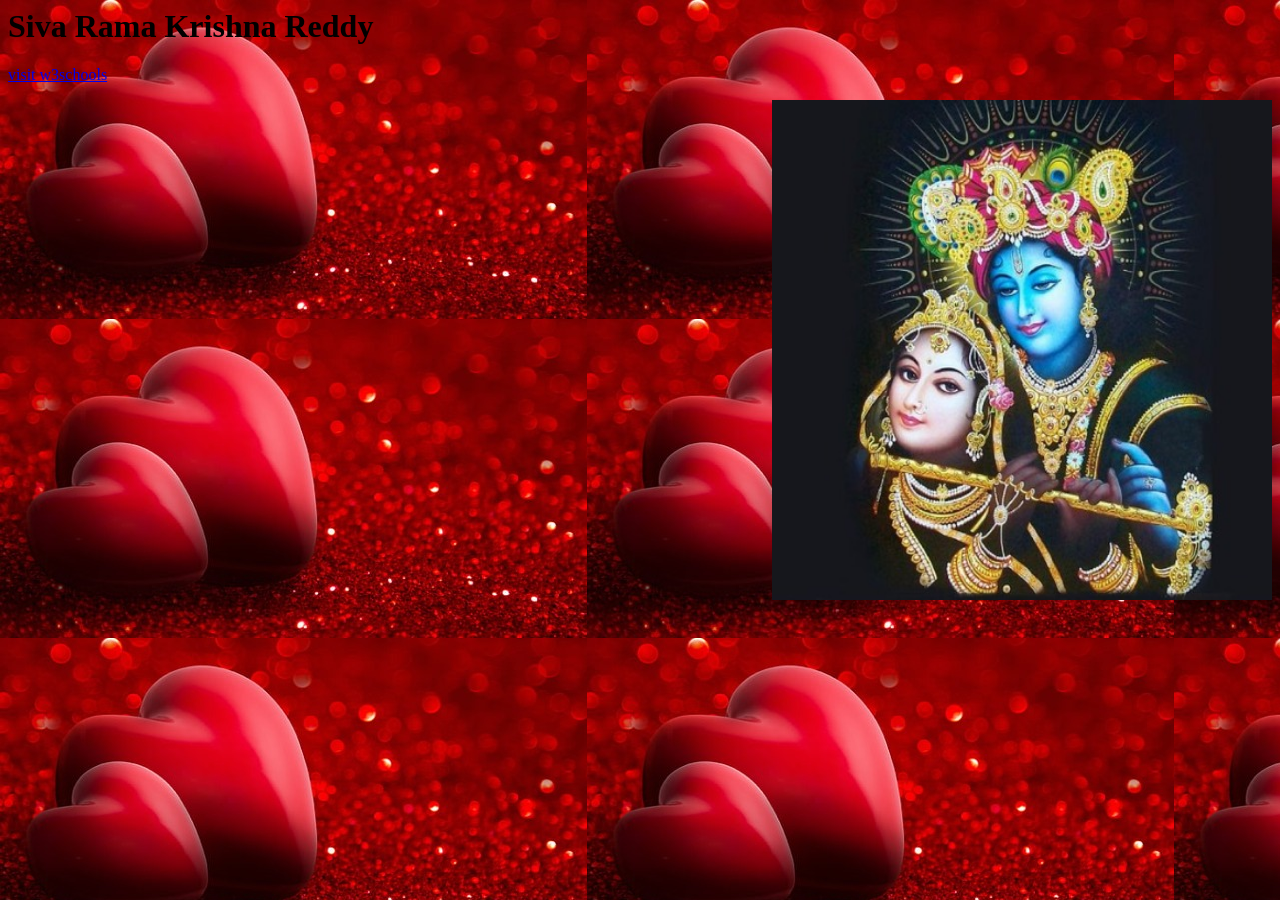
<file: index.html>
<html>
<body>
<style>
body {
    background-image: url('WhatsApp Image 2024-02-04 at 7.15.07 PM.jpeg');
}
</style>
<title>
23cse113_uid
</title>
<h1>Siva Rama Krishna Reddy</h1>
<a href="https://www.w3schools.com/">visit w3schools</a>
<p>
<img src="WhatsApp Image 2024-02-03 at 11.46.48 AM.jpeg" alt="krishna" style="float:right;width:500px;height:500px;">
</p>
</body>
</html>
</file>
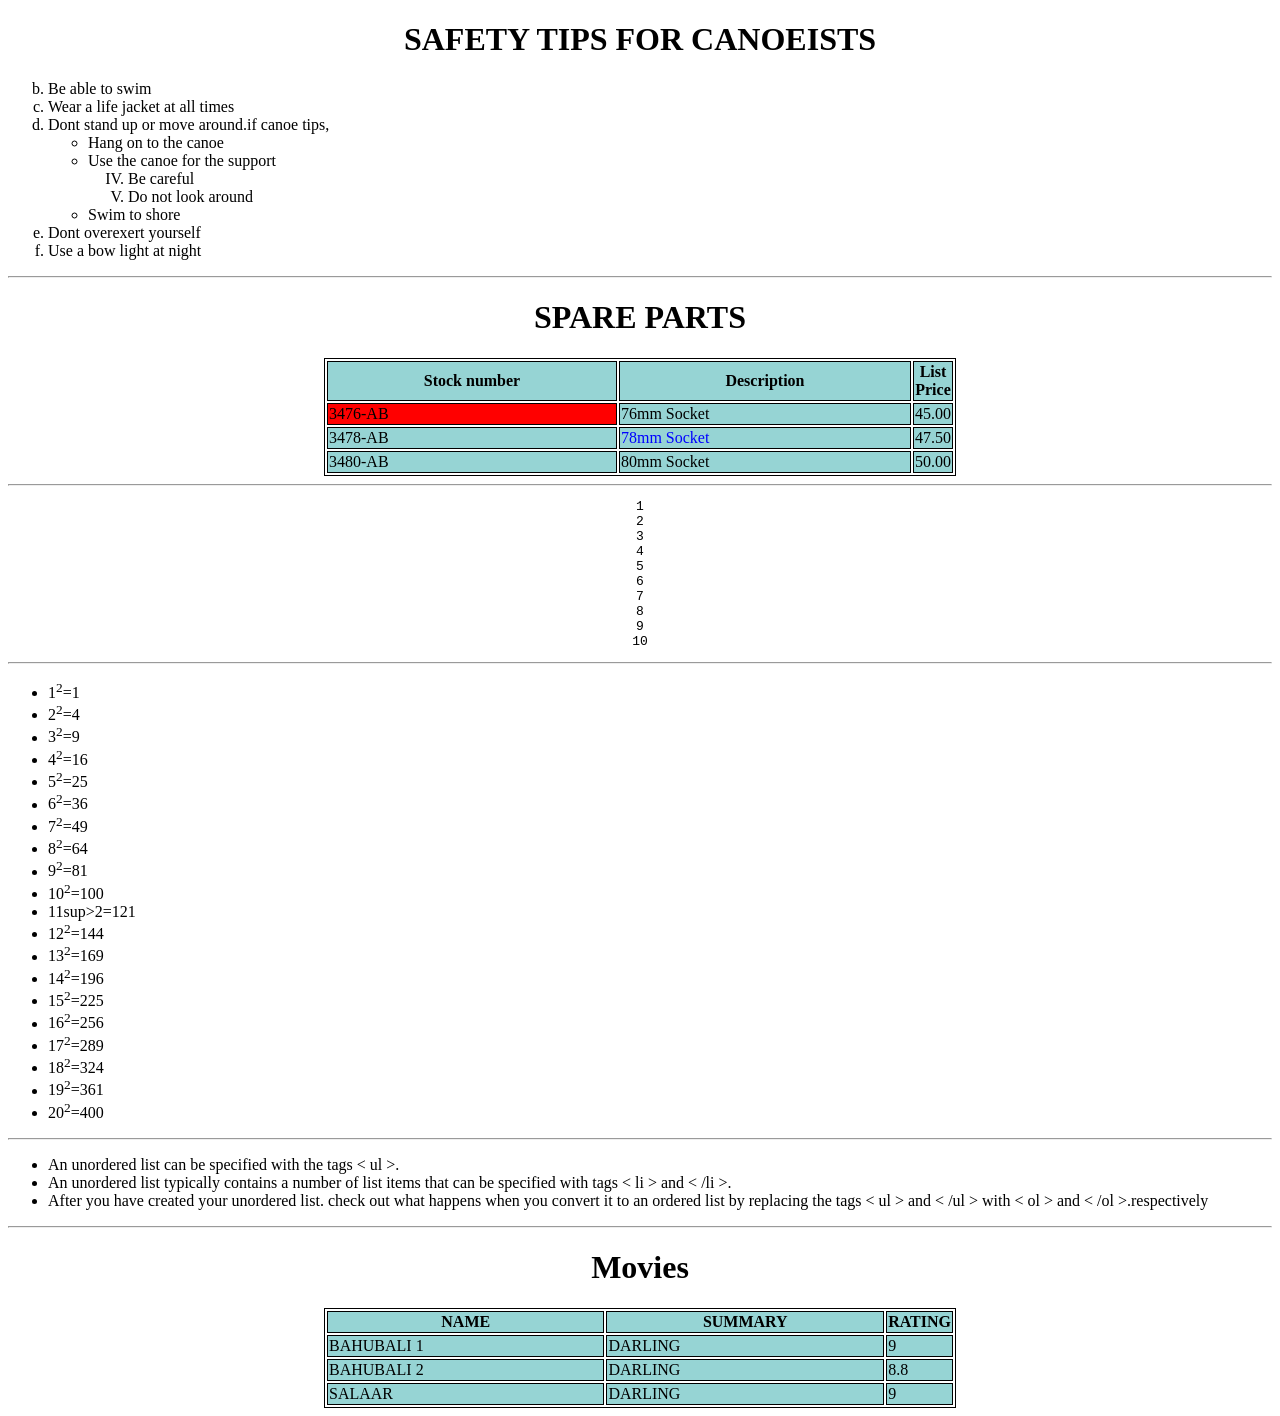
<file: ASSIGNMENT.html>
<!DOCTYPE html>
<html>
<head>
<title>LIST</title>
</head>
<body>
<h1 align="center">SAFETY TIPS FOR CANOEISTS</h1>
<ol type="a"; start="2">
<li>Be able to swim</li>
	<li>Wear a life jacket at all times</li>
	<li>Dont stand up or move around.if canoe tips,</li>
       <ul style="list-style-type:circle;">
       <li>Hang on to the canoe</li>
       <li>Use the canoe for the support</li>
       
       		  <ol type="I"; start="4">
        		 <li> Be careful</li>
        		 <li>Do not look around</li>
		  </ol>
       <li>Swim to shore</li>
	</ul>
       <li>Dont overexert yourself</li>
       <li>Use a bow light at night</li>
</ol>
<hr>
<style>
table, th, td {
  width:50%;
  border: 1px solid black;
}
table.center {
  margin-left: auto; 
  margin-right: auto;
}
</style>
<table class="center">
<h1 align="center">SPARE PARTS</H1>
<tr>
<th>Stock number</th>
<th>Description</th>
<th>List Price</th>
</tr>
<tr>
<td style="background-color:red;">3476-AB</td>
<td>76mm Socket</td>
<td>45.00</td>
</tr>
<tr>
<td>3478-AB</td>
<td style="color:blue;">78mm Socket</td>
<td>47.50</td>
</tr>
<tr>
<td>3480-AB</td>
<td>80mm Socket</td>
<td>50.00</td>
</tr>
</table>
<hr>
<pre style="text-align:center">
1
2
3
4
5
6
7
8
9
10
</pre>
<hr>
<ul>
<li>1<sup>2</sup>=1</li>
<li>2<sup>2</sup>=4</li>
<li>3<sup>2</sup>=9</li>
<li>4<sup>2</sup>=16</li>
<li>5<sup>2</sup>=25</li>
<li>6<sup>2</sup>=36</li>
<li>7<sup>2</sup>=49</li>
<li>8<sup>2</sup>=64</li>
<li>9<sup>2</sup>=81</li>
<li>10<sup>2</sup>=100</li>
<li>11sup>2</sup>=121</li>
<li>12<sup>2</sup>=144</li>
<li>13<sup>2</sup>=169</li>
<li>14<sup>2</sup>=196</li>
<li>15<sup>2</sup>=225</li>
<li>16<sup>2</sup>=256</li>
<li>17<sup>2</sup>=289</li>
<li>18<sup>2</sup>=324</li>
<li>19<sup>2</sup>=361</li>
<li>20<sup>2</sup>=400</li>
</ul>
<hr>
<ul>
<li>
An unordered list can be specified with the tags &lt; ul &gt;.</li>
<li>
An unordered list typically contains a number of list items that can be specified with tags &lt; li &gt; and &lt; /li &gt;.</li>
<li>
After you have created your unordered list. check out what happens when you convert it to an ordered list by replacing the tags &lt; ul &gt; and &lt; /ul &gt; with &lt; ol &gt; and &lt; /ol &gt;.respectively</li>
</ul>
<hr>
<style>
table, th, td {
  width:50%;
  border: 1px solid black;
}
table.center {
  margin-left: auto; 
  margin-right: auto;
}
	th, td {
  background-color: #96D4D4;
}
</style>
<table class="center">
<h1 align="center">Movies</H1>
<tr>
<th>NAME</th>
<th>SUMMARY</th>
<th>RATING</th>
</tr>
<tr>
<td>BAHUBALI 1</td>
<td>DARLING</td>
<td>9</td>
</tr>
<tr>
<td>BAHUBALI 2</td>
<td>DARLING</td>
<td>8.8</td>
</tr>
<tr>
<td>SALAAR</td>
<td>DARLING</td>
<td>9</td>
</tr>
</table>
</body>
</html>
</file>
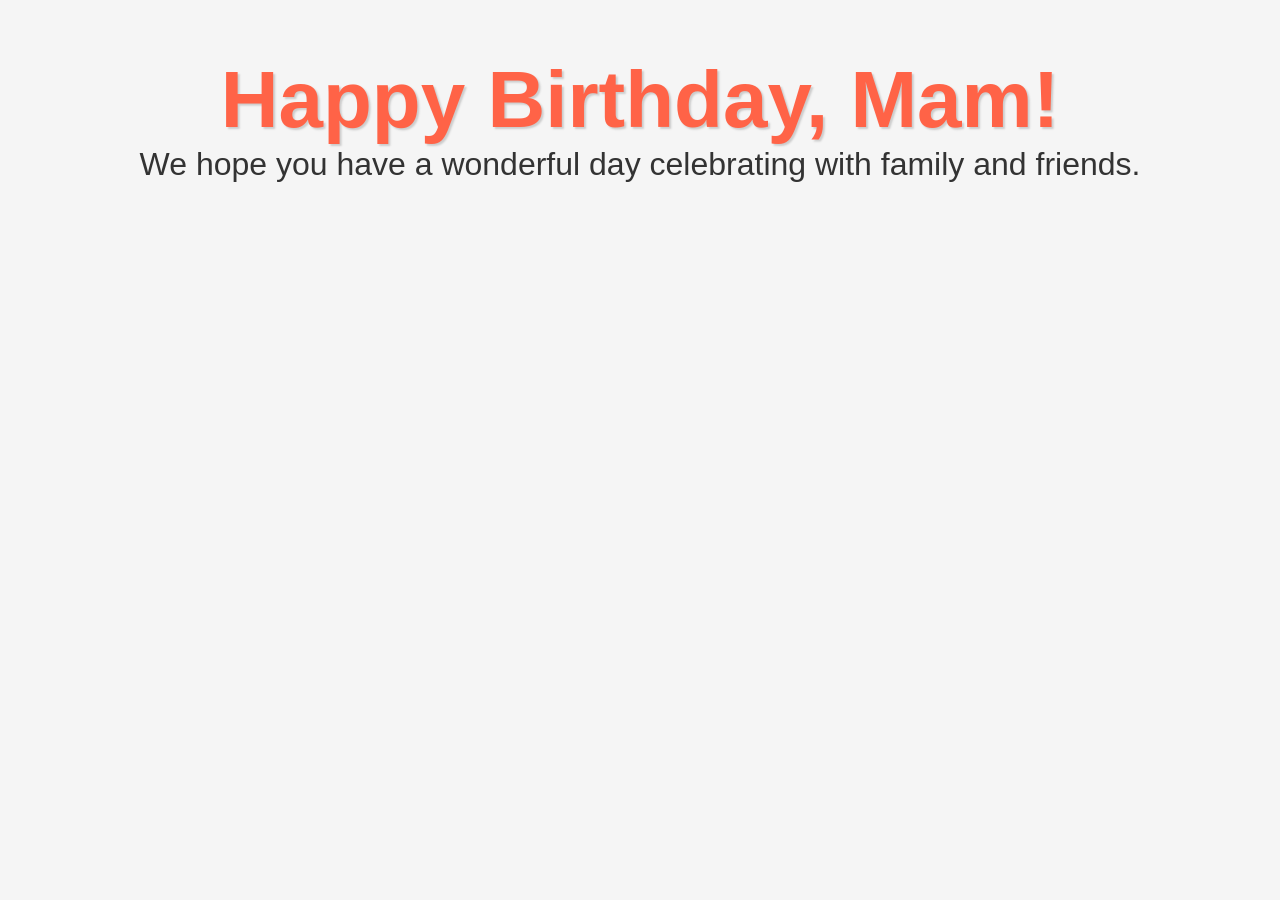
<file: birthday.html>
<!DOCTYPE html>
<html>
  <head>
    <title>Happy Birthday, Mam!</title>
    <style>
      body {
        background-color: #f5f5f5;
        font-family: Arial, sans-serif;
      }
      .container {
        width: 80%;
        margin: 0 auto;
        text-align: center;
      }
      h1 {
        font-size: 5em;
        color: #ff6347;
        text-shadow: 2px 2px 2px #ccc;
        margin-bottom: 0;
      }
      p {
        font-size: 2em;
        color: #333;
        margin-top: 0;
      }
     
    </style>
  </head>
  <body>
    <div class="container">
      <h1>Happy Birthday, Mam!</h1>
      <p>We hope you have a wonderful day celebrating with family and friends.</p>
    </div>
  </body>
</html>
</file>
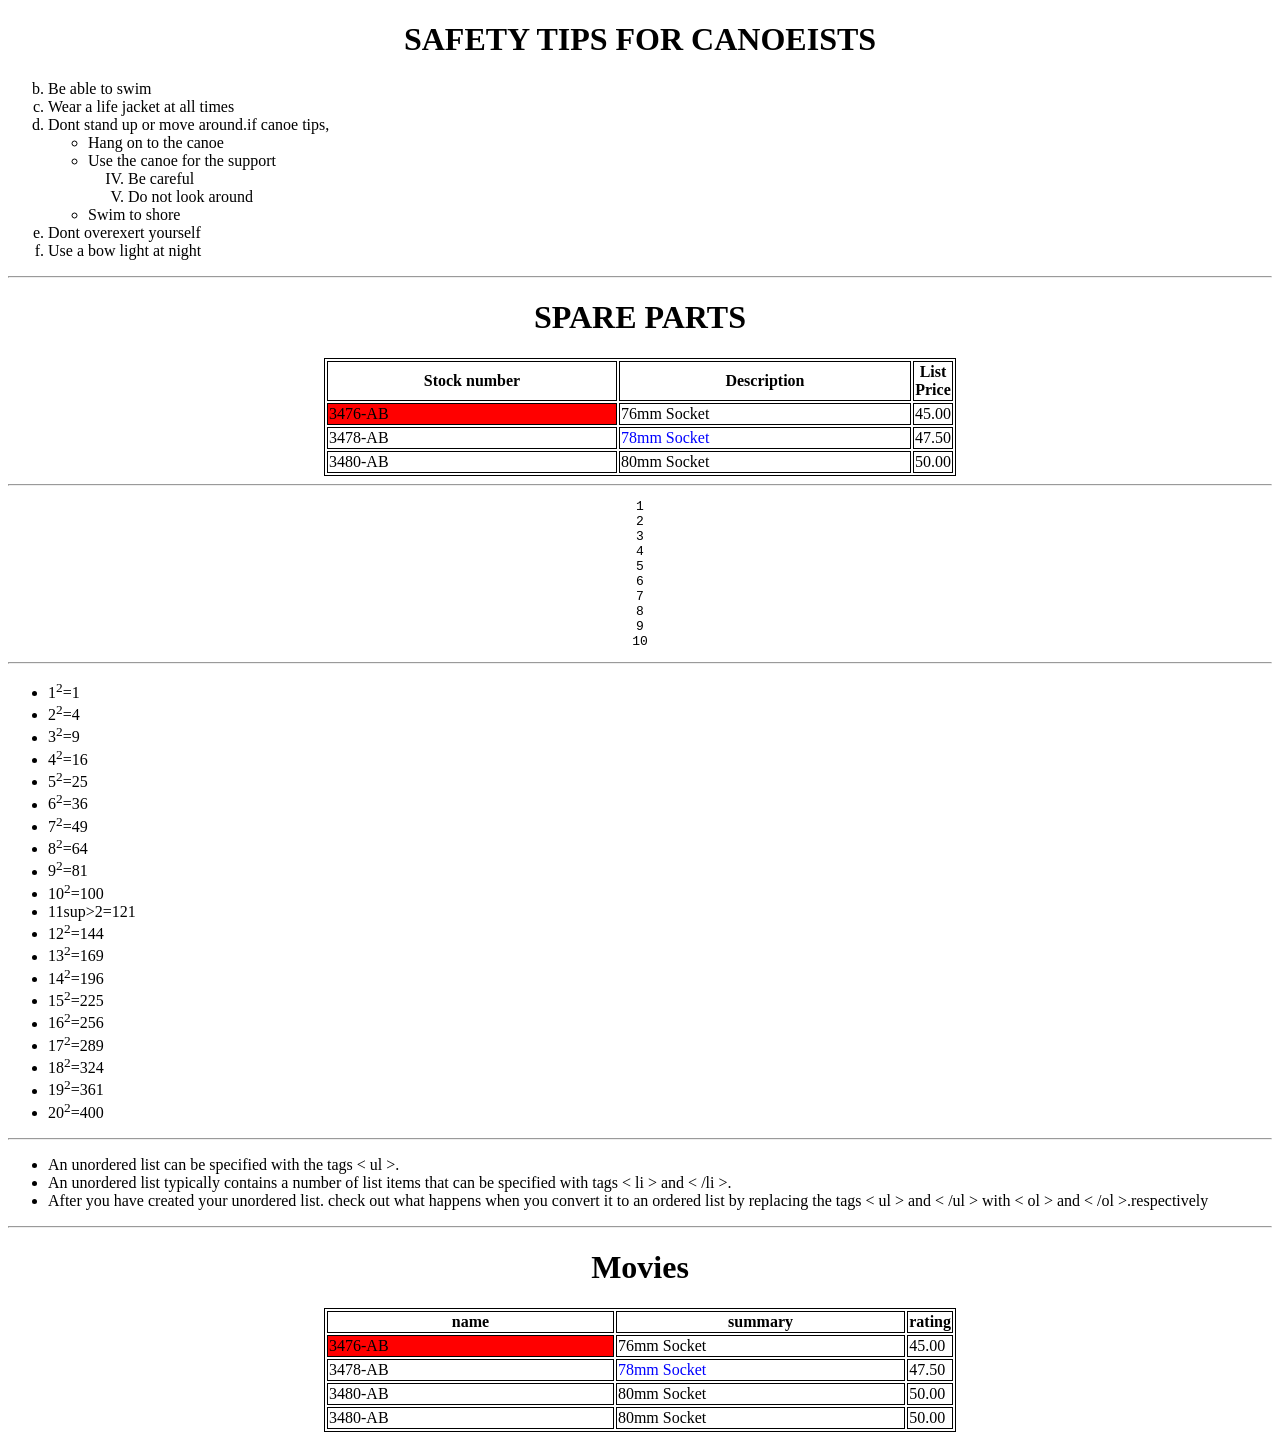
<file: index (1).html>
<!DOCTYPE html>
<html>
<head>
<title>LIST</title>
</head>
<body>
<h1 align="center">SAFETY TIPS FOR CANOEISTS</h1>
<ol type="a"; start="2">
<li>Be able to swim</li>
	<li>Wear a life jacket at all times</li>
	<li>Dont stand up or move around.if canoe tips,</li>
       <ul style="list-style-type:circle;">
       <li>Hang on to the canoe</li>
       <li>Use the canoe for the support</li>
       
       		  <ol type="I"; start="4">
        		 <li> Be careful</li>
        		 <li>Do not look around</li>
		  </ol>
       <li>Swim to shore</li>
	</ul>
       <li>Dont overexert yourself</li>
       <li>Use a bow light at night</li>
</ol>
<hr>
<style>
table, th, td {
  width:50%;
  border: 1px solid black;
}
table.center {
  margin-left: auto; 
  margin-right: auto;
}
</style>
<table class="center">
<h1 align="center">SPARE PARTS</H1>
<tr>
<th>Stock number</th>
<th>Description</th>
<th>List Price</th>
</tr>
<tr>
<td style="background-color:red;">3476-AB</td>
<td>76mm Socket</td>
<td>45.00</td>
</tr>
<tr>
<td>3478-AB</td>
<td style="color:blue;">78mm Socket</td>
<td>47.50</td>
</tr>
<tr>
<td>3480-AB</td>
<td>80mm Socket</td>
<td>50.00</td>
</tr>
</table>
<hr>
<pre style="text-align:center">
1
2
3
4
5
6
7
8
9
10
</pre>
<hr>
<ul>
<li>1<sup>2</sup>=1</li>
<li>2<sup>2</sup>=4</li>
<li>3<sup>2</sup>=9</li>
<li>4<sup>2</sup>=16</li>
<li>5<sup>2</sup>=25</li>
<li>6<sup>2</sup>=36</li>
<li>7<sup>2</sup>=49</li>
<li>8<sup>2</sup>=64</li>
<li>9<sup>2</sup>=81</li>
<li>10<sup>2</sup>=100</li>
<li>11sup>2</sup>=121</li>
<li>12<sup>2</sup>=144</li>
<li>13<sup>2</sup>=169</li>
<li>14<sup>2</sup>=196</li>
<li>15<sup>2</sup>=225</li>
<li>16<sup>2</sup>=256</li>
<li>17<sup>2</sup>=289</li>
<li>18<sup>2</sup>=324</li>
<li>19<sup>2</sup>=361</li>
<li>20<sup>2</sup>=400</li>
</ul>
<hr>
<ul>
<li>
An unordered list can be specified with the tags &lt; ul &gt;.</li>
<li>
An unordered list typically contains a number of list items that can be specified with tags &lt; li &gt; and &lt; /li &gt;.</li>
<li>
After you have created your unordered list. check out what happens when you convert it to an ordered list by replacing the tags &lt; ul &gt; and &lt; /ul &gt; with &lt; ol &gt; and &lt; /ol &gt;.respectively</li>
</ul>
<hr>
<style>
table, th, td {
  width:50%;
  border: 1px solid black;
}
table.center {
  margin-left: auto; 
  margin-right: auto;
}
</style>
<table class="center">
<h1 align="center">Movies</H1>
<tr>
<th>name</th>
<th>summary</th>
<th>rating</th>
</tr>
<tr>
<td style="background-color:red;">3476-AB</td>
<td>76mm Socket</td>
<td>45.00</td>
</tr>
<tr>
<td>3478-AB</td>
<td style="color:blue;">78mm Socket</td>
<td>47.50</td>
</tr>
<tr>
<td>3480-AB</td>
<td>80mm Socket</td>
<td>50.00</td>
</tr>
<tr>
<td>3480-AB</td>
<td>80mm Socket</td>
<td>50.00</td>
</tr>
</table>
</body>
</html>
</file>
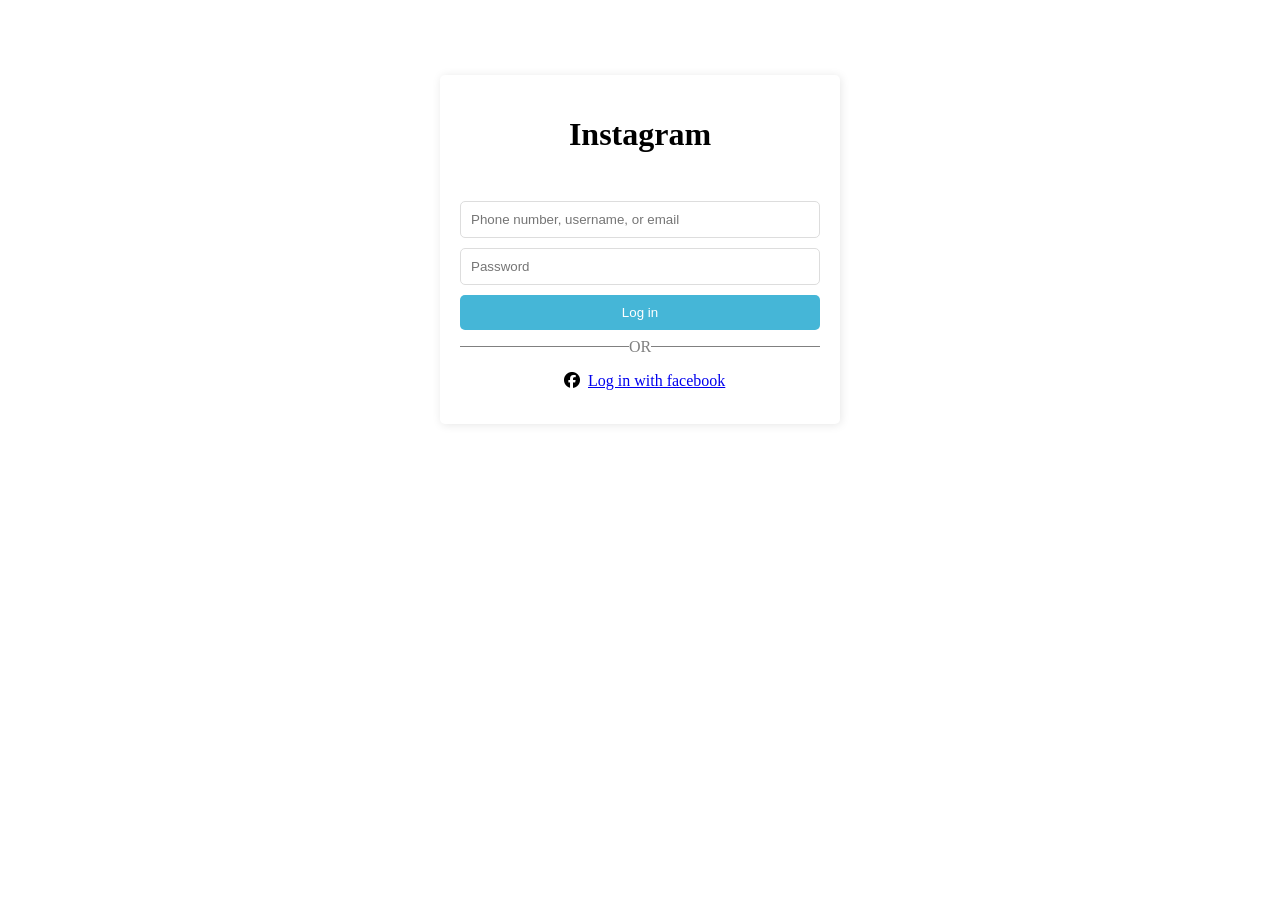
<file: login.html>
<html>
    <head>
        <title>Instagram Login</title>
        <link rel="shortcut icon" href="https://upload.wikimedia.org/wikipedia/commons/thumb/a/a5/Instagram_icon.png/900px-Instagram_icon.png?20200512141346">
        <link rel="stylesheet" href="login.css">
        <link rel="stylesheet" href="https://cdnjs.cloudflare.com/ajax/libs/font-awesome/6.5.1/css/all.min.css">
        <body class="b">
            <div class="login">
            <h1 class="h">Instagram</h1>
            <form>
                <label for="username"></label><br>
                <input class="q" type="text" id="username" name="username" placeholder="Phone number, username, or email">
                <label for="password"></label><br>
                <input class="q" type="password" id="password" name="password" placeholder="Password"><br>
                <input class="w" type="submit" value="Log in">
            </form>
            <div class="line">
            <span class="l"></span>
            <span class="e" style="color:gray">OR</span>
            <span class="l"></span>
            </div>
           &nbsp;&nbsp;&nbsp;&nbsp;&nbsp;&nbsp;&nbsp;&nbsp;&nbsp;&nbsp;&nbsp;&nbsp;&nbsp;&nbsp;&nbsp;&nbsp;&nbsp;&nbsp;&nbsp;&nbsp;&nbsp;&nbsp;&nbsp;&nbsp;&nbsp;&nbsp;<p align="center" class="fa-brands fa-facebook"></p>&nbsp;&nbsp;<a href="https://www.facebook.com/login/">Log in with facebook</a>
        </div>
       </body>
    </head>
</html>
</file>
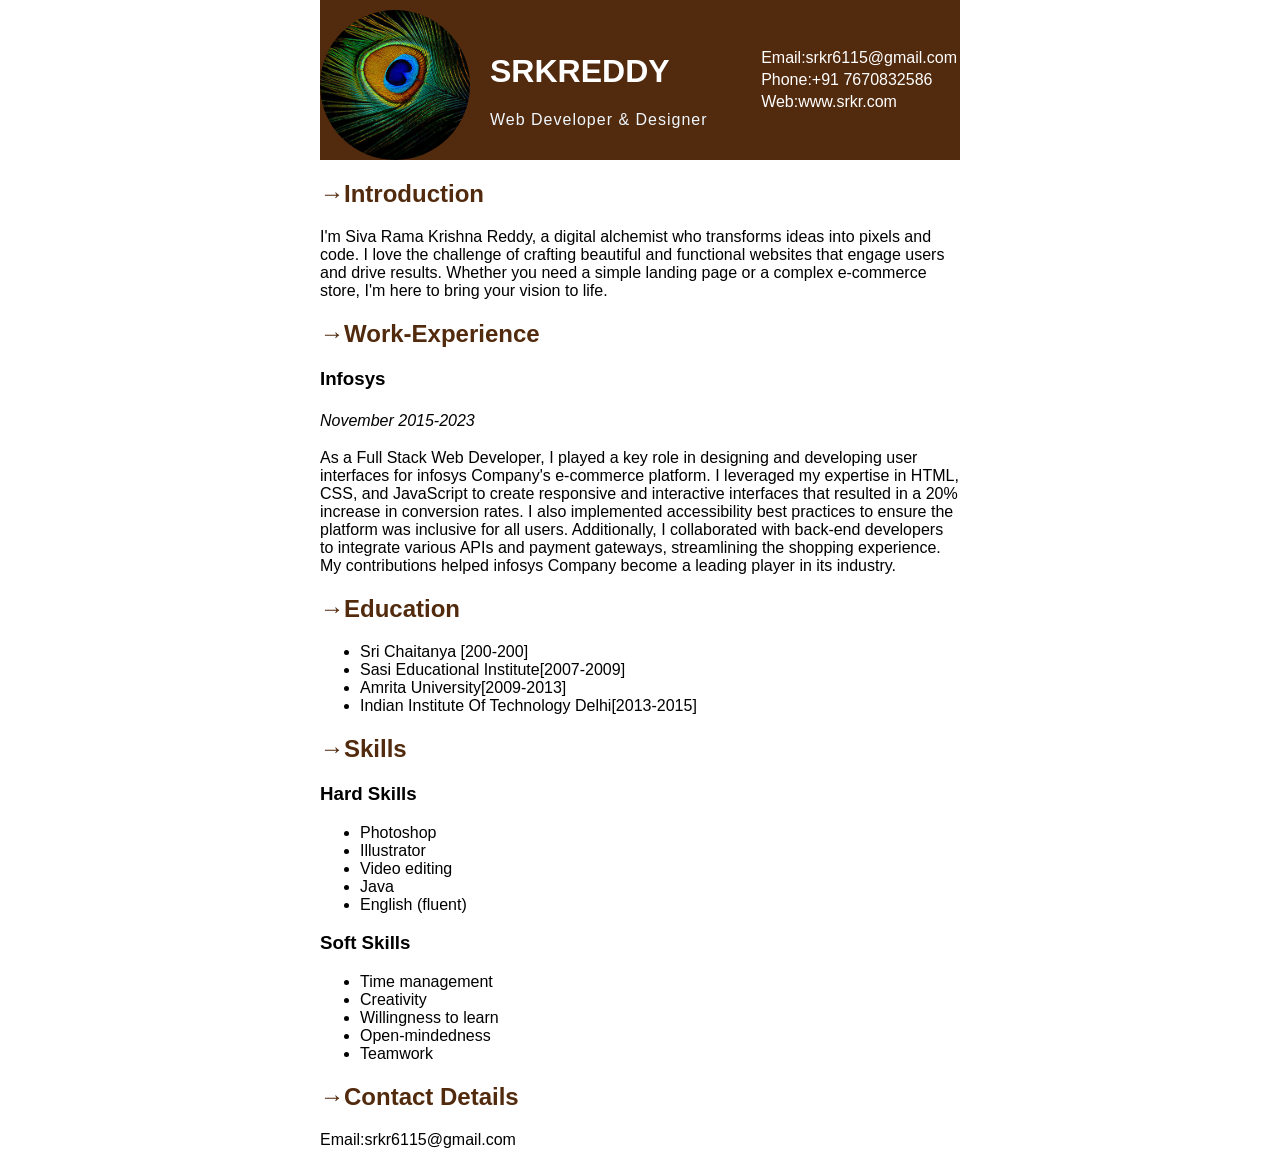
<file: portfolio.html>
<!DOCTYPE html>
<html>
 <head>
    <title>SRK REDDY'S PORTFOLIO</title>
    <link rel="stylesheet" href="./styling.css">
   </head>
   <body>
    <div class="header">
      <img  class="face" src="srikrishna.jpg">
      <div class="title">
        <h1 class="white">SRKREDDY</h1>
        <div class="qualification">Web Developer & Designer</div>
    </div>
    <table>
        <tr>
            <td class="white">
                Email:srkr6115@gmail.com
            </td>
        </tr>
        <tr>
            <td class="white">
                Phone:+91 7670832586
            </td>
        </tr>
        <tr>
            <td class="white">Web:www.srkr.com</td>
        </tr>    
    </table>
</div>
    <h2 class="color">	&rarr;Introduction</h2>
    <p>I'm Siva Rama Krishna Reddy, a digital alchemist who transforms ideas into pixels and code. I love the challenge of crafting beautiful and functional websites that engage users and drive results. Whether you need a simple landing page or a complex e-commerce store, I'm here to bring your vision to life.</p>
    <h2 class="color">	&rarr;Work-Experience</h2>
    <h3>Infosys</h3>
    <div class="italic"><i>November 2015-2023</i></div>
    <p>As a Full Stack Web Developer, I played a key role in designing and developing user interfaces for infosys Company's e-commerce platform. I leveraged my expertise in HTML, CSS, and JavaScript to create responsive and interactive interfaces that resulted in a 20% increase in conversion rates. I also implemented accessibility best practices to ensure the platform was inclusive for all users. Additionally, I collaborated with back-end developers to integrate various APIs and payment gateways, streamlining the shopping experience. My contributions helped infosys Company become a leading player in its industry.</p>
    <h2 class="color">	&rarr;Education</h2>
    <ul>
        <li>Sri Chaitanya [200-200]</li>
        <li>Sasi Educational Institute[2007-2009]</li>
        <li>Amrita University[2009-2013]</li>
        <li>Indian Institute Of Technology Delhi[2013-2015]</li>
    </ul>
    <section id="skills">
    <h2 class="color">&rarr;Skills</h2>
    <h3>Hard Skills</h3>
    <ul>
        <li>Photoshop</li>
        <li>Illustrator</li>
        <li>Video editing</li>
        <li>Java</li>
        <li>English (fluent)</li>
    </ul>
    <h3>Soft Skills</h3>
    <ul>
        <li>Time management</li>
        <li>Creativity</li>
        <li>Willingness to learn</li>
        <li>Open-mindedness</li>
        <li>Teamwork</li>
    </ul>
</section>
<h2 class="color">&rarr;Contact Details</h2>
<p> Email:srkr6115@gmail.com</p>
</body>
</html>
</file>
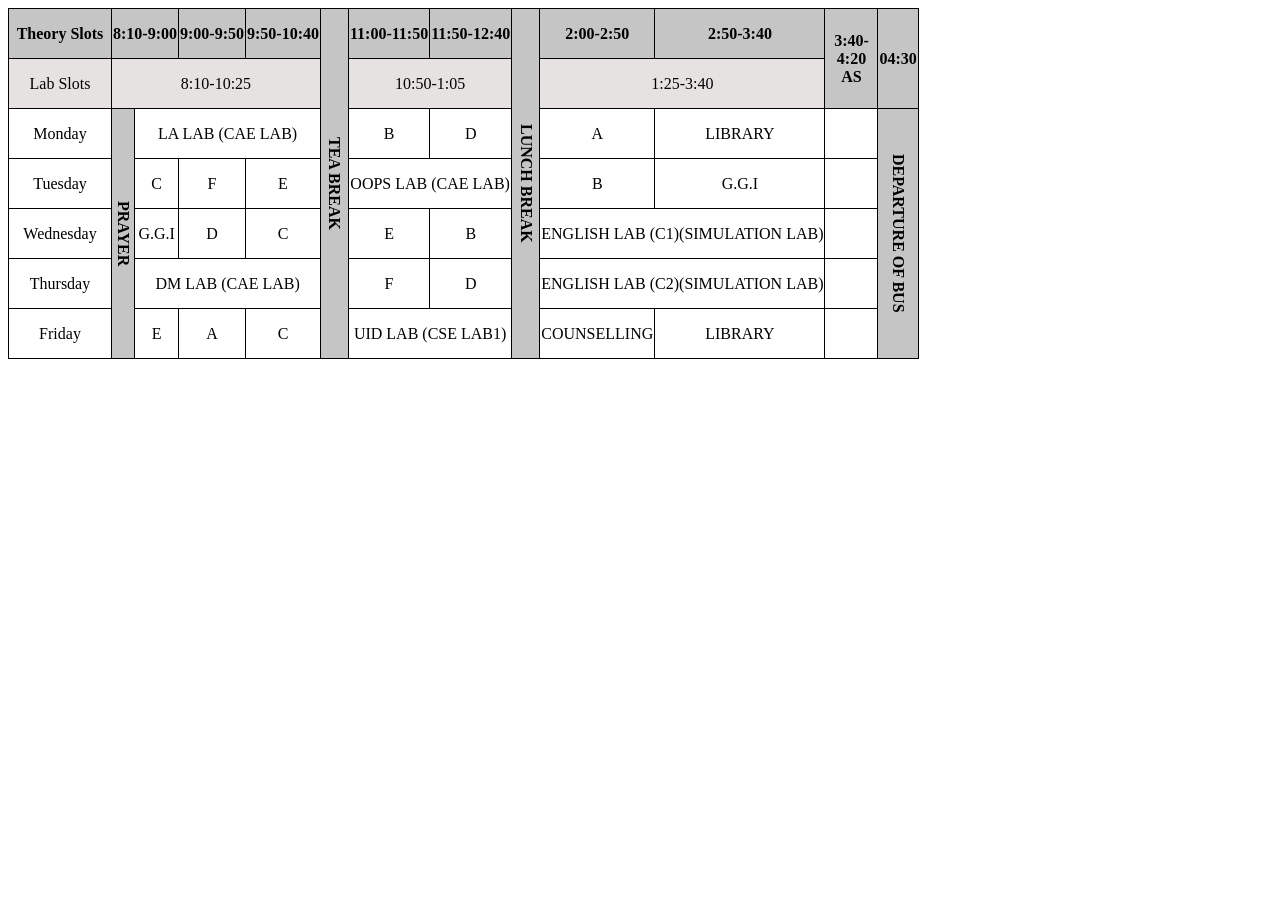
<file: SEM 2 TIME TABLE.html>
<html>
<head>
  <title>SEM 2 TIME TABLE</title>
  <style>
    table, th, td {
      border: 1px solid black;
      border-collapse: collapse;
      text-align: center;
    }
    th{
      background-color: #bcbcbcdd;
    }
  </style>
</head>
<body>
  <table>
    <tbody>
      <tr>
      
        <th class="time" width="100px" height="50px">Theory Slots</th>
        <th class="time" colspan="2">8:10-9:00</th>
        <th class="time" >9:00-9:50</th>
        <th class="time" >9:50-10:40</th>
        <th class="vertical-text" rowspan="7" style="writing-mode:vertical-rl" width="25px">TEA BREAK</th>
        <th class="time">11:00-11:50</th>
        <th class="time">11:50-12:40</th>
        <th class="subject" rowspan="7" style="writing-mode:vertical-rl" width="25px" >LUNCH BREAK</th>
        <th class="time">2:00-2:50</th>
        <th class="time">2:50-3:40</th>
        <th class="time" rowspan="2" width="50px">3:40-4:20 AS</th>
        <th class="time" rowspan="2">04:30</th>
      </tr>
      <tr>
        <td class="lab" width="100px" height="50px" style="background-color:hsla(0, 7%, 88%, 0.867)">Lab Slots</td>
        <td colspan="4" class="lab" style="background-color:hsla(0, 7%, 88%, 0.867)">8:10-10:25</td>
        <td colspan="2" class="lab" style="background-color:hsla(0, 7%, 88%, 0.867)">10:50-1:05</td>
        <td colspan="2" class="lab" style="background-color:hsla(0, 7%, 88%, 0.867)">1:25-3:40</td>
      </tr>
   
    
      <tr>
        <td class="day" width="100px" height="50px">Monday</td>
        <th rowspan="5" style="writing-mode:vertical-rl">PRAYER</th>
        <td class="subject" colspan="3">LA LAB (CAE LAB)</td>
        

        <td class="subject">B</td>
        <td class="subject">D</td>
        <td class="subject" width="50px">A</td>
        <td class="subject">LIBRARY</td>
        <td class="subject"></td>
        <th class="subject" rowspan="5" style="writing-mode:vertical-rl" width="25px">DEPARTURE OF BUS</th>
    
      </tr>
      <tr>
        <td class="day" width="100px" height="50px">Tuesday</td>
      
        <td class="subject">C</td>
        <td class="subject">F</td>
        <td class="subject">E</td>
        
        <td class="subject" colspan="2">OOPS LAB (CAE LAB)</td>
        <td class="subject">B</td>
        <td class="subject">G.G.I</td>
        <td class="subject"></td>
      </tr>
      <tr>
        <td class="day" width="100px" height="50px">Wednesday</td>
        <td class="subject">G.G.I</td>
        <td class="subject">D</td>
        <td class="subject">C</td>
       
        <td class="subject">E</td>
        <td class="subject">B</td>
        <td class="subject" colspan="2" width="25px">ENGLISH LAB (C1)(SIMULATION LAB)</td>
        <td class="subject"></td>
      </tr>
      <tr>
        <td class="day" width="100px" height="50px">Thursday</td>
        <td class="subject" colspan="3">DM LAB (CAE LAB)</td>
        
        <td class="subject">F</td>
        <td class="subject">D</td>
        <td class="subject" colspan="2">ENGLISH LAB (C2)(SIMULATION LAB)</td>
        <td class="subject"></td>
      </tr>
      <tr>
        <td class="day" width="100px" height="50px">Friday</td>
        <td class="subject">E</td>
        <td class="subject">A</td>
        <td class="subject">C</td>
      
        <td class="subject" colspan="2">UID LAB (CSE LAB1)</td>
        <td class="subject">COUNSELLING</td>
        <td class="subject">LIBRARY</td>
        <td class="subject"></td>

      </tr>
    </tbody>
</body>
</html>
</file>
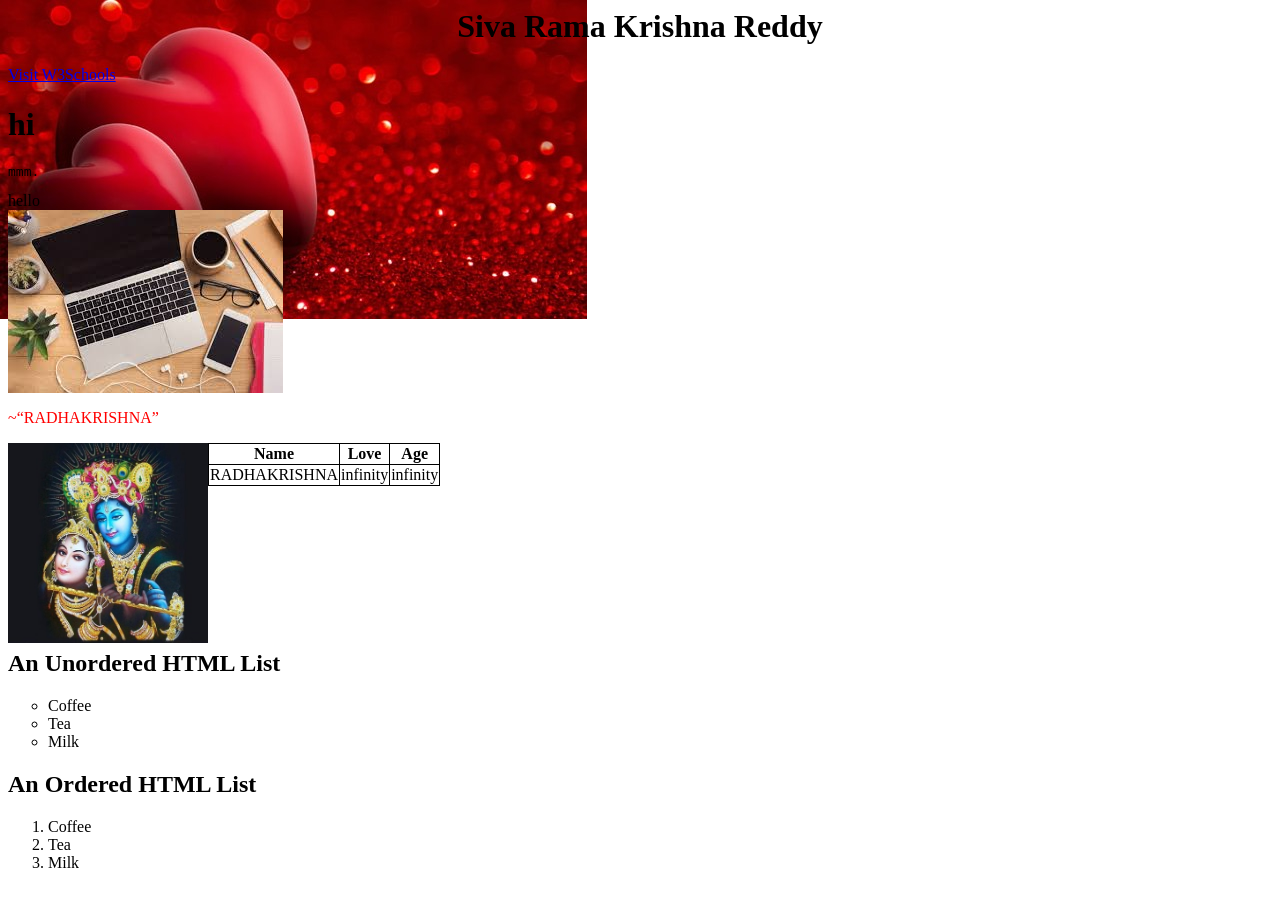
<file: srkr.html>
<html>
<head>
<style>
body {
  background-image: url('WhatsApp Image 2024-02-04 at 7.15.07 PM.jpeg');
  background-repeat: no-repeat; 
  border:2px black;
  }
</style>
</head>
<body>
<title>
23cse113_uid
</title>
<h1 style="text-align:center;">Siva Rama Krishna Reddy</h1>
<a href="https://www.w3schools.com">Visit W3Schools</a>
<h1>hi</h1>
<pre>mmm.</pre>
<div>hello</div>
<img src="laptop.jpg" alt="Workplace" usemap="#workmap">
<map name="workmap">
  <area shape="rect" coords="34,44,270,350" alt="Computer" href="computer.htm">
  <area shape="rect" coords="290,172,333,250" alt="Phone" href="phone.htm">
  <area shape="circle" coords="337,300,44" alt="Coffee" href="coffee.htm">
</map>
<p style="color:red">~<q>RADHAKRISHNA</q></p>
<img src="WhatsApp Image 2024-02-03 at 11.46.48 AM.jpeg" alt="krishna" style="float:left;width:200px;height:200px;">
<table>
  <tr>
    <th>Name</th>
    <th>Love</th>
    <th>Age</th>
  </tr>
  <tr>
    <td>RADHAKRISHNA</td>
    <td>infinity</td>
	<td>infinity</td>
  </tr>
  </table>
  <br>
  <br>
  <br>
  <br>
  <br>
  <br>
  <br>
  <br>
  <style>
table, th, td {
  border: 1px solid black;
  border-collapse: collapse;
}
</style>
<h2>An Unordered HTML List</h2>
<ul style="list-style-type:circle;">
  <li>Coffee</li>
  <li>Tea</li>
  <li>Milk</li>
</ul>  
<h2>An Ordered HTML List</h2>
<ol>
  <li>Coffee</li>
  <li>Tea</li>
  <li>Milk</li>
</ol> 
</body>
</html>
</file>
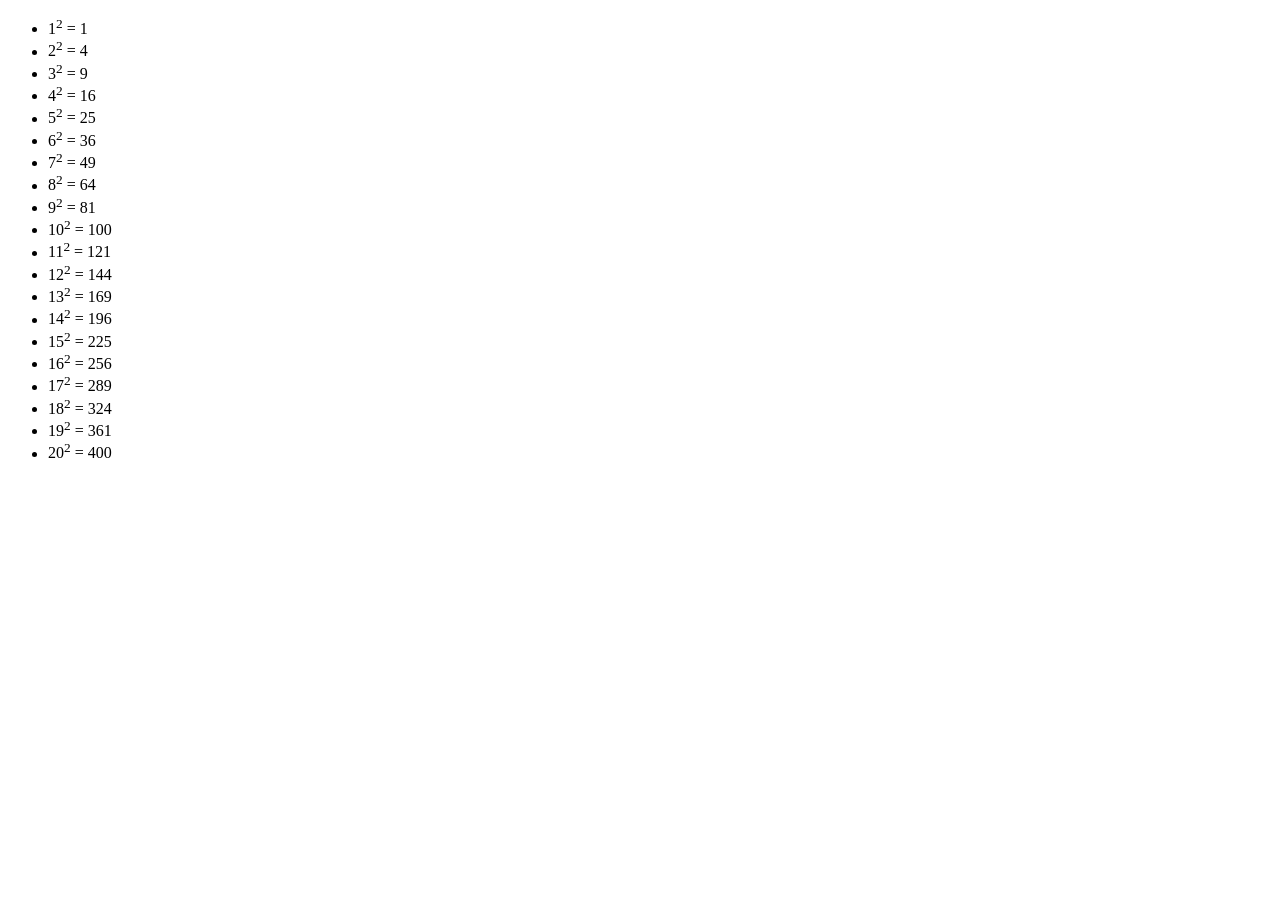
<file: try.html>
<!DOCTYPE html>
<html lang="en">
<head>
<meta charset="UTF-8">
<meta name="viewport" content="width=device-width, initial-scale=1.0">
<title>Squares of Numbers</title>
</head>
<body>
<ul>
    <li>1<sup>2</sup> = 1</li>
    <li>2<sup>2</sup> = 4</li>
    <li>3<sup>2</sup> = 9</li>
    <li>4<sup>2</sup> = 16</li>
    <li>5<sup>2</sup> = 25</li>
    <li>6<sup>2</sup> = 36</li>
    <li>7<sup>2</sup> = 49</li>
    <li>8<sup>2</sup> = 64</li>
    <li>9<sup>2</sup> = 81</li>
    <li>10<sup>2</sup> = 100</li>
    <li>11<sup>2</sup> = 121</li>
    <li>12<sup>2</sup> = 144</li>
    <li>13<sup>2</sup> = 169</li>
    <li>14<sup>2</sup> = 196</li>
    <li>15<sup>2</sup> = 225</li>
    <li>16<sup>2</sup> = 256</li>
    <li>17<sup>2</sup> = 289</li>
    <li>18<sup>2</sup> = 324</li>
    <li>19<sup>2</sup> = 361</li>
    <li>20<sup>2</sup> = 400</li>
</ul>
</body>
</html>
</file>
<file: login.css>
.login {
    width: 400px;
    background-color: #fff;
    margin: 75px auto;
    padding: 20px;
    border-radius: 5px;
    box-shadow: 1px 1px 10px rgba(0, 0, 0, 0.1);
    box-sizing: border-box;
}

.h {
    text-align: center;
    margin-bottom: 30px;
    font-family:Cambria, Cochin, Georgia, Times, 'Times New Roman', serif;
}
.q {
    width: 100%;
    padding: 10px;
    border: 1px solid #ddd;
    border-radius: 5px;
    margin-bottom: 10px;
}

.w {
    width: 100%;
    padding: 10px;
    background-color: #45b6d7;
    color: #fff;
    border: none;
    border-radius: 5px;
    cursor: pointer;
}
.l{
    height: 1px;
    width:170px;
    background-color: gray;
}
.line{
    display:flex;
    margin-top: 7px;
}
.e{
    margin-top: -8px;
}
</file>
<file: styling.css>
body {
    font-family: "Montserrat",sans-serif;
    max-width: 50%;
    margin: auto;
}
.header {
    display: flex;
    align-items: center;
    background-color: rgb(82, 42, 13);
}
.face
{
    width: 150px;
    height: 150px;
    border-radius: 50%;
    object-fit: cover;
    margin-top: 10px;

}
.title
{
    flex: 1;
    margin-left: 20px;
}
.white{
    color: rgb(255, 255, 255);
}
.qualification{
    letter-spacing: 1px;
    color: aliceblue;
}
.italic{
    font-weight: 300;
    line-height: 25px;
}
.color{
    color: rgb(82, 42, 13);;
}
</file>
